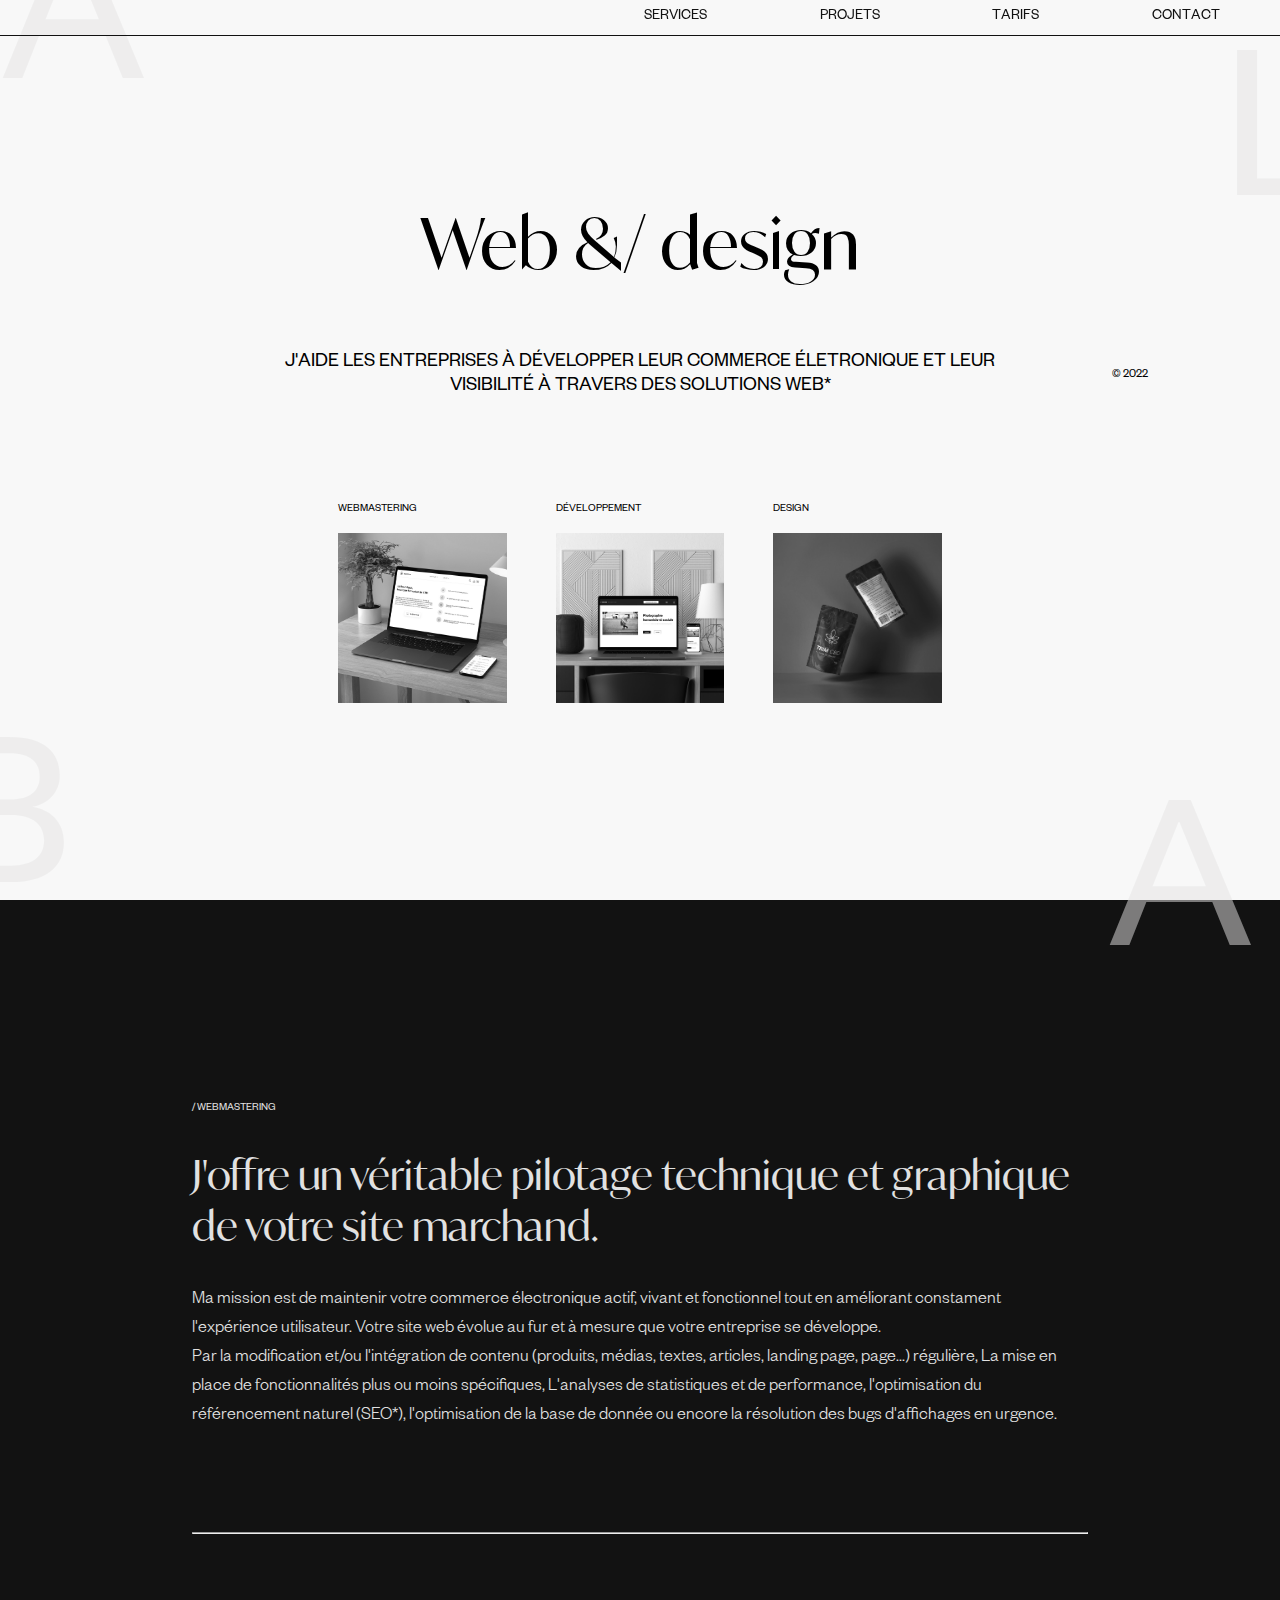
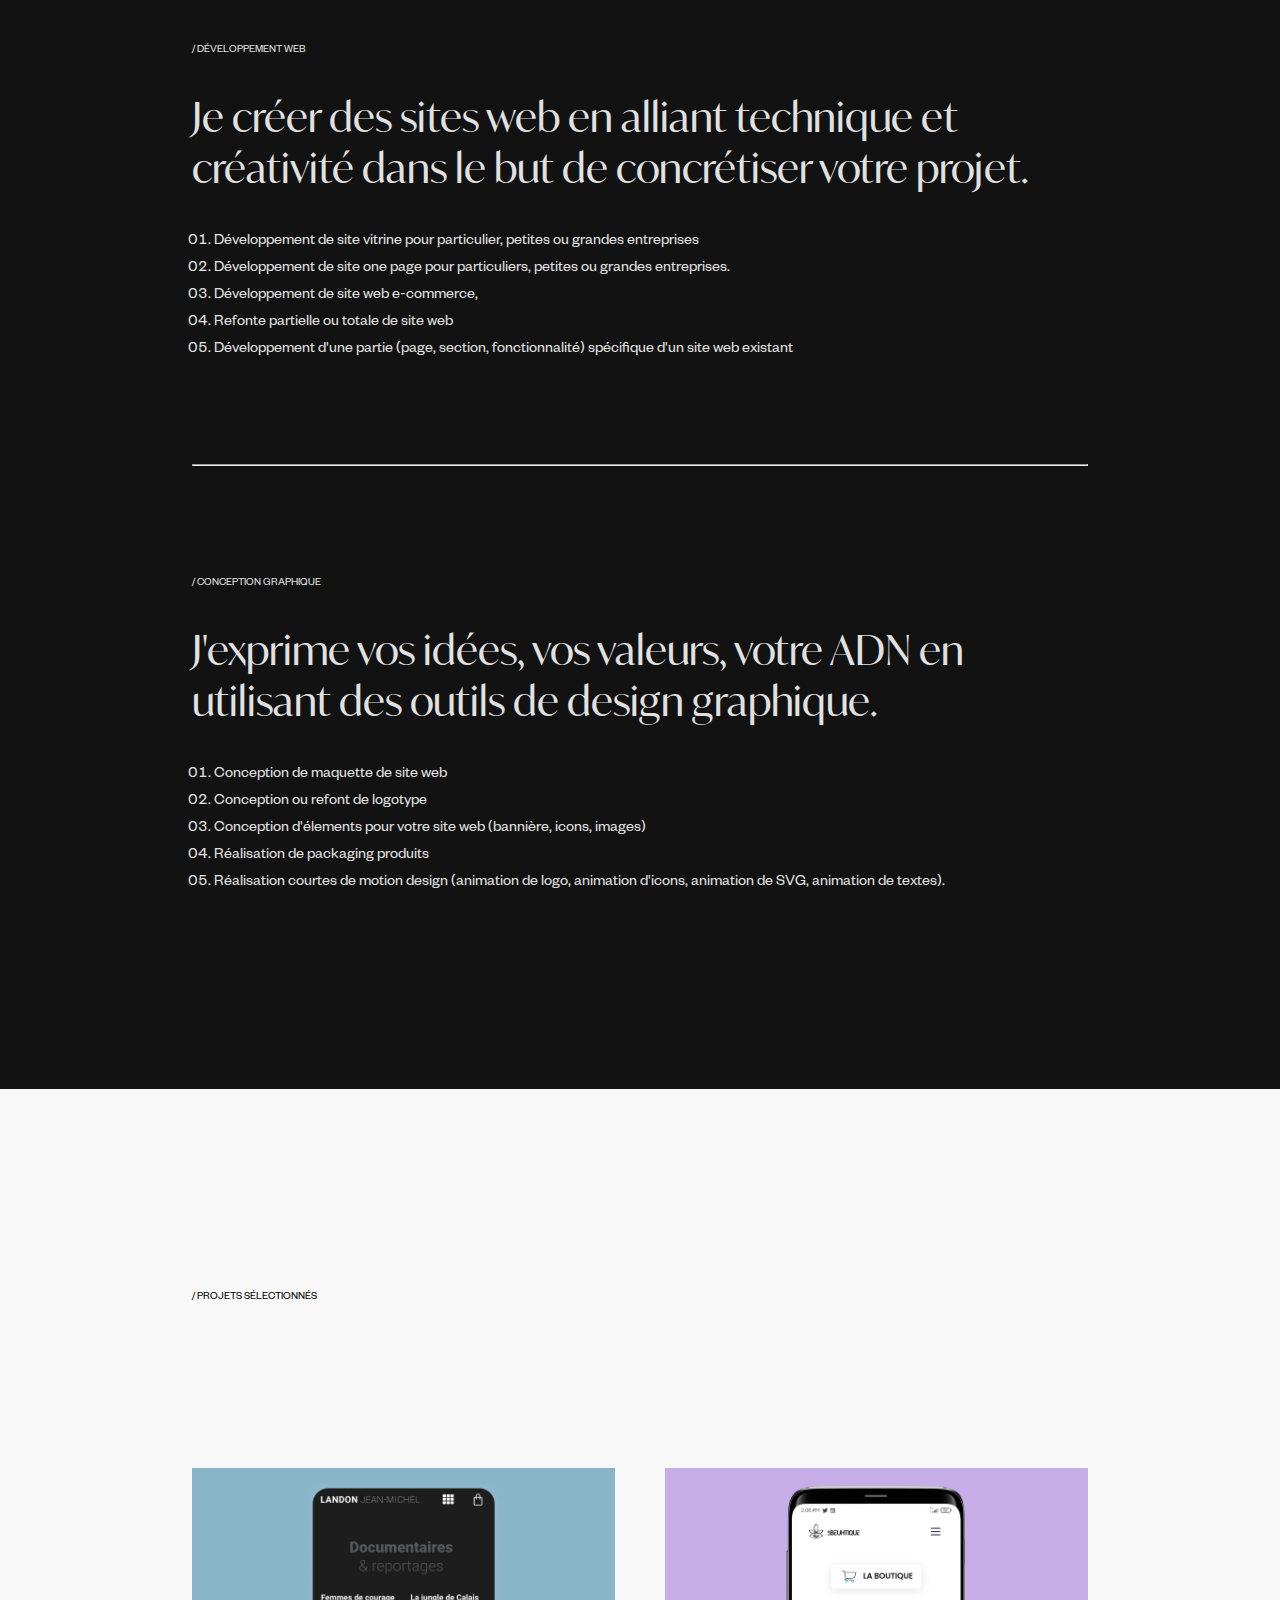
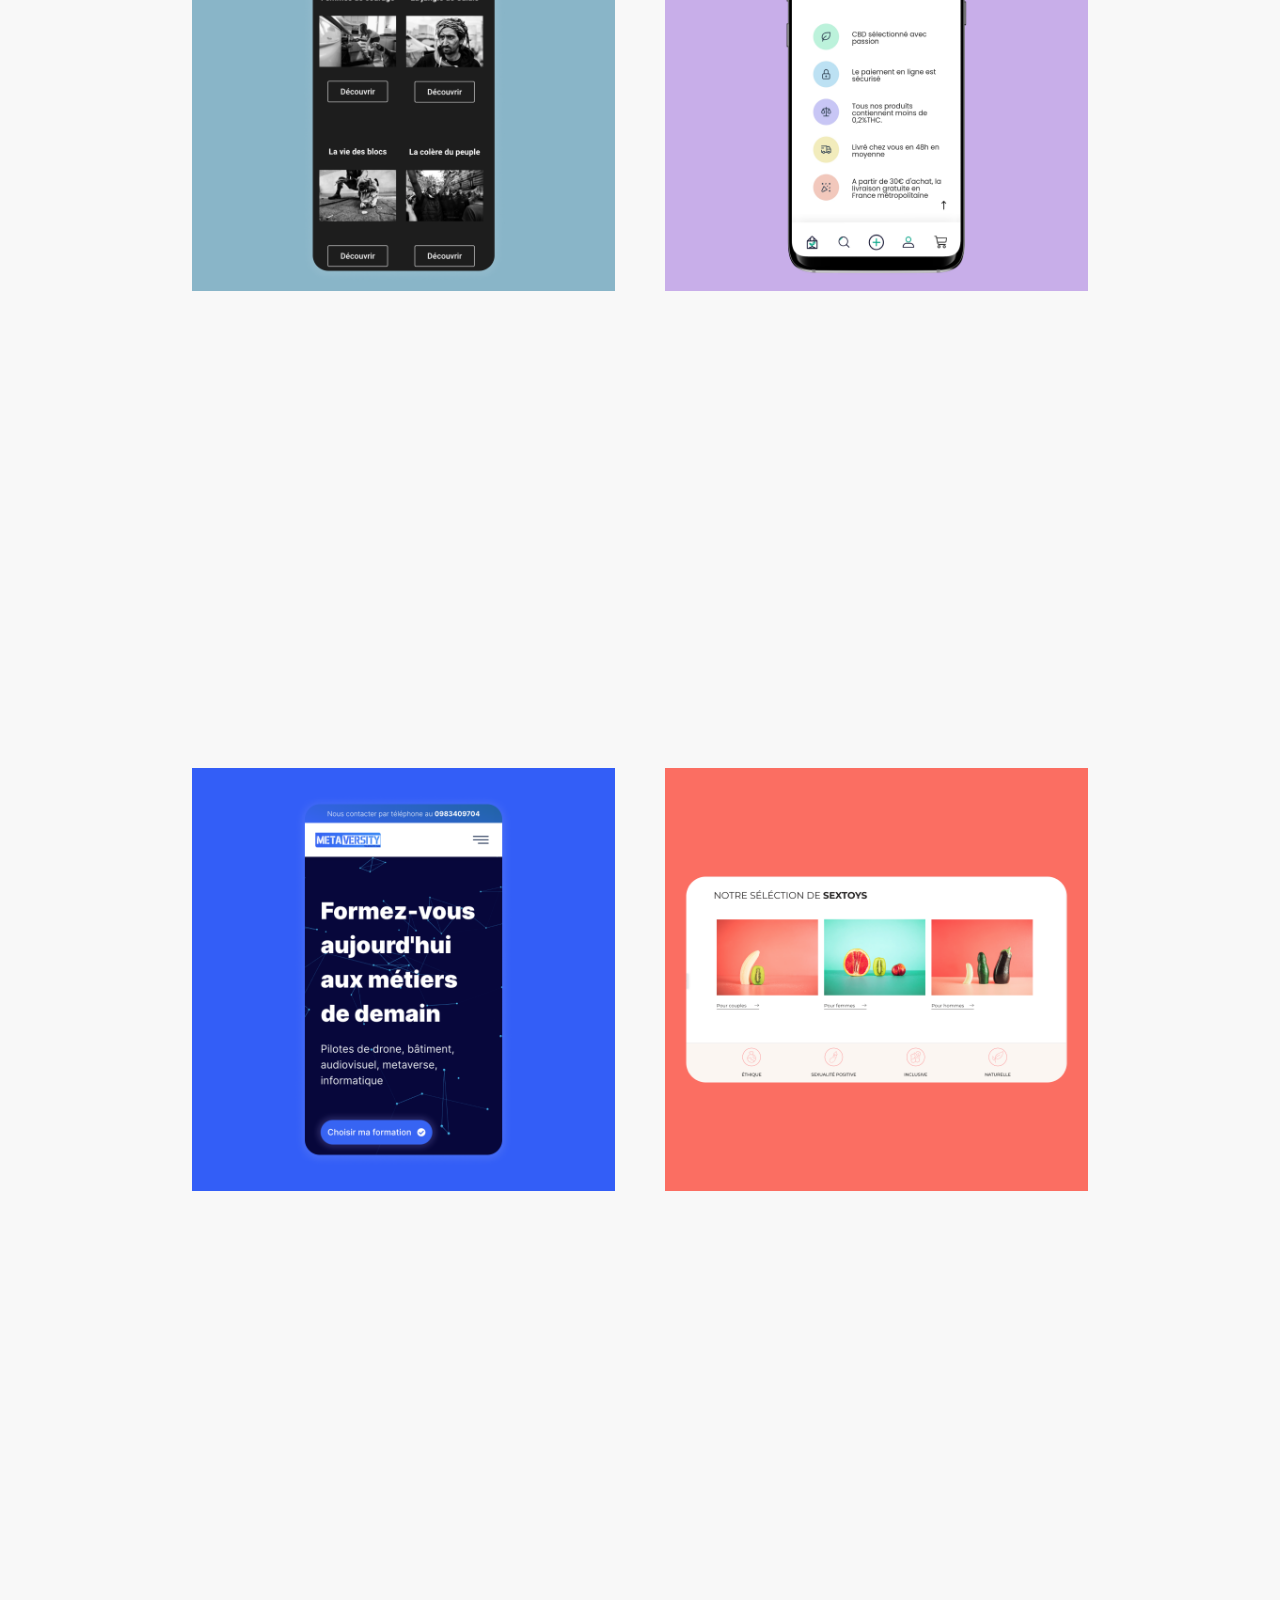
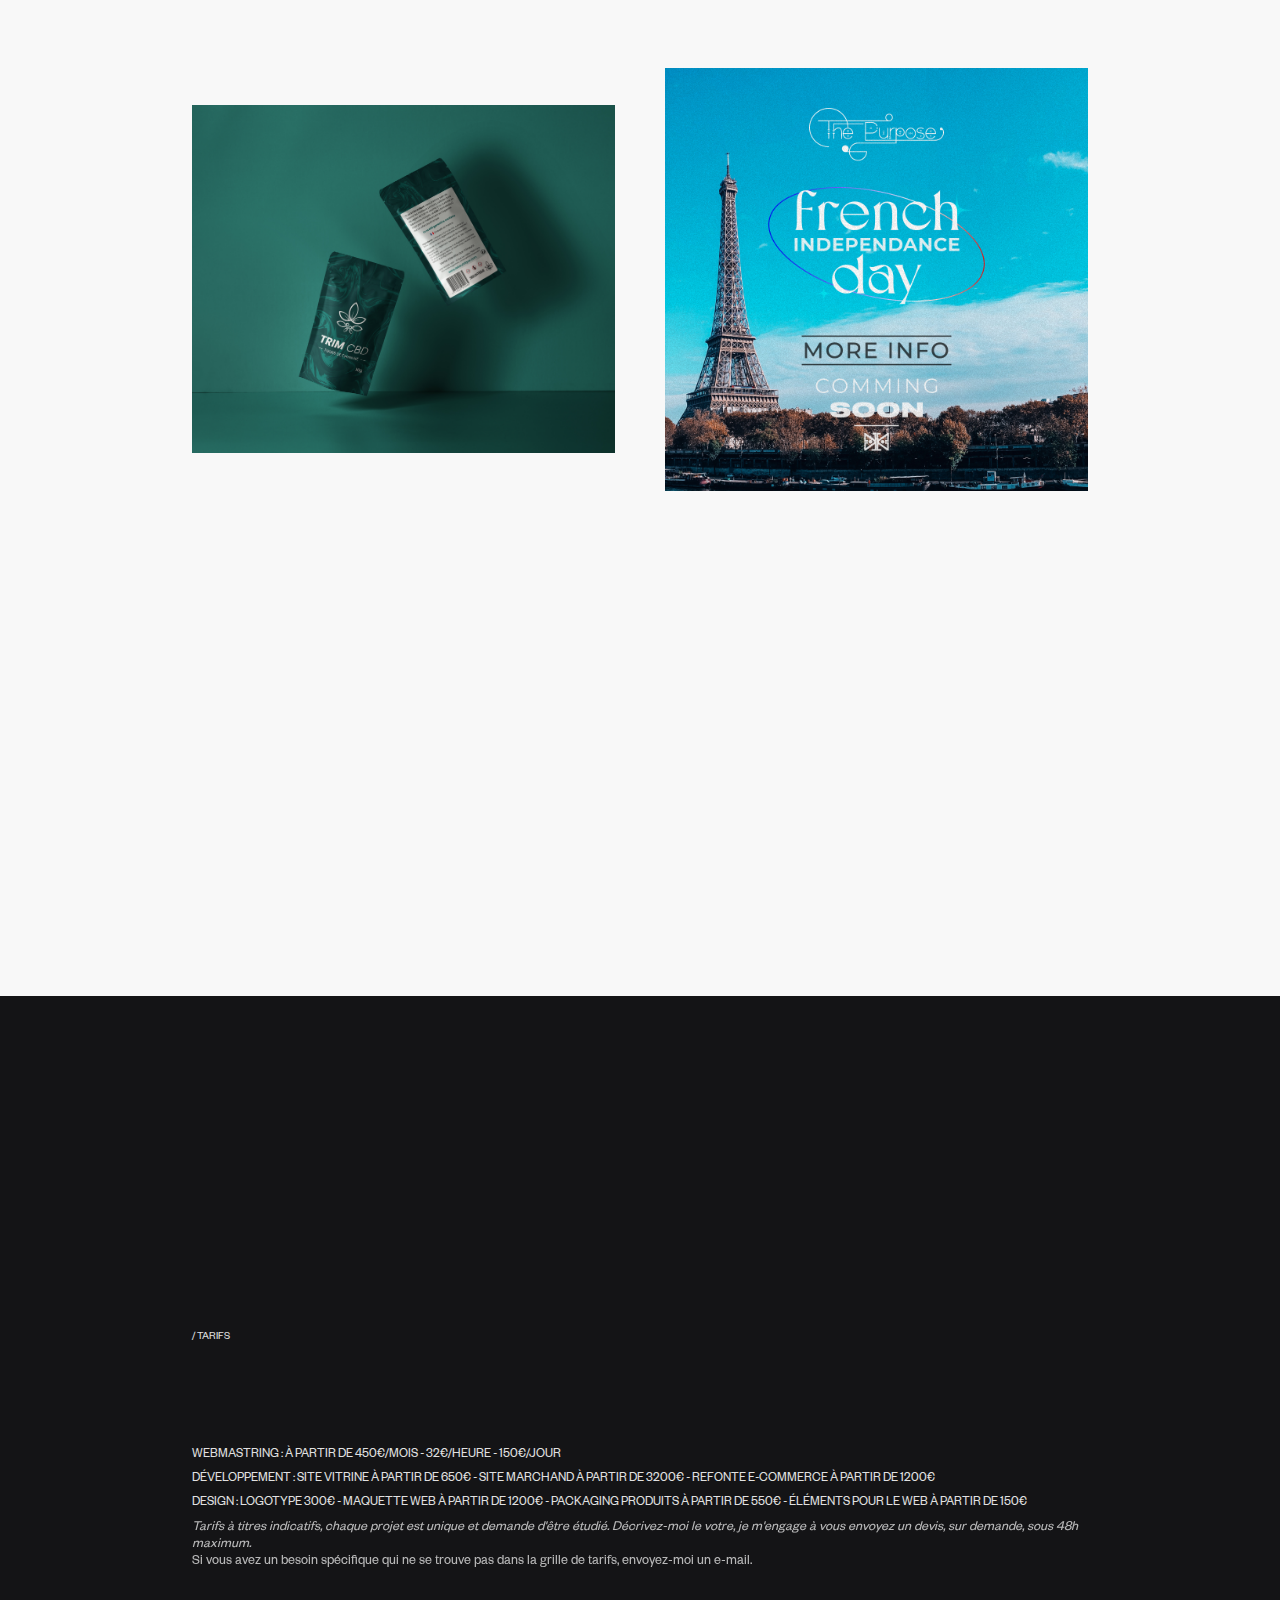
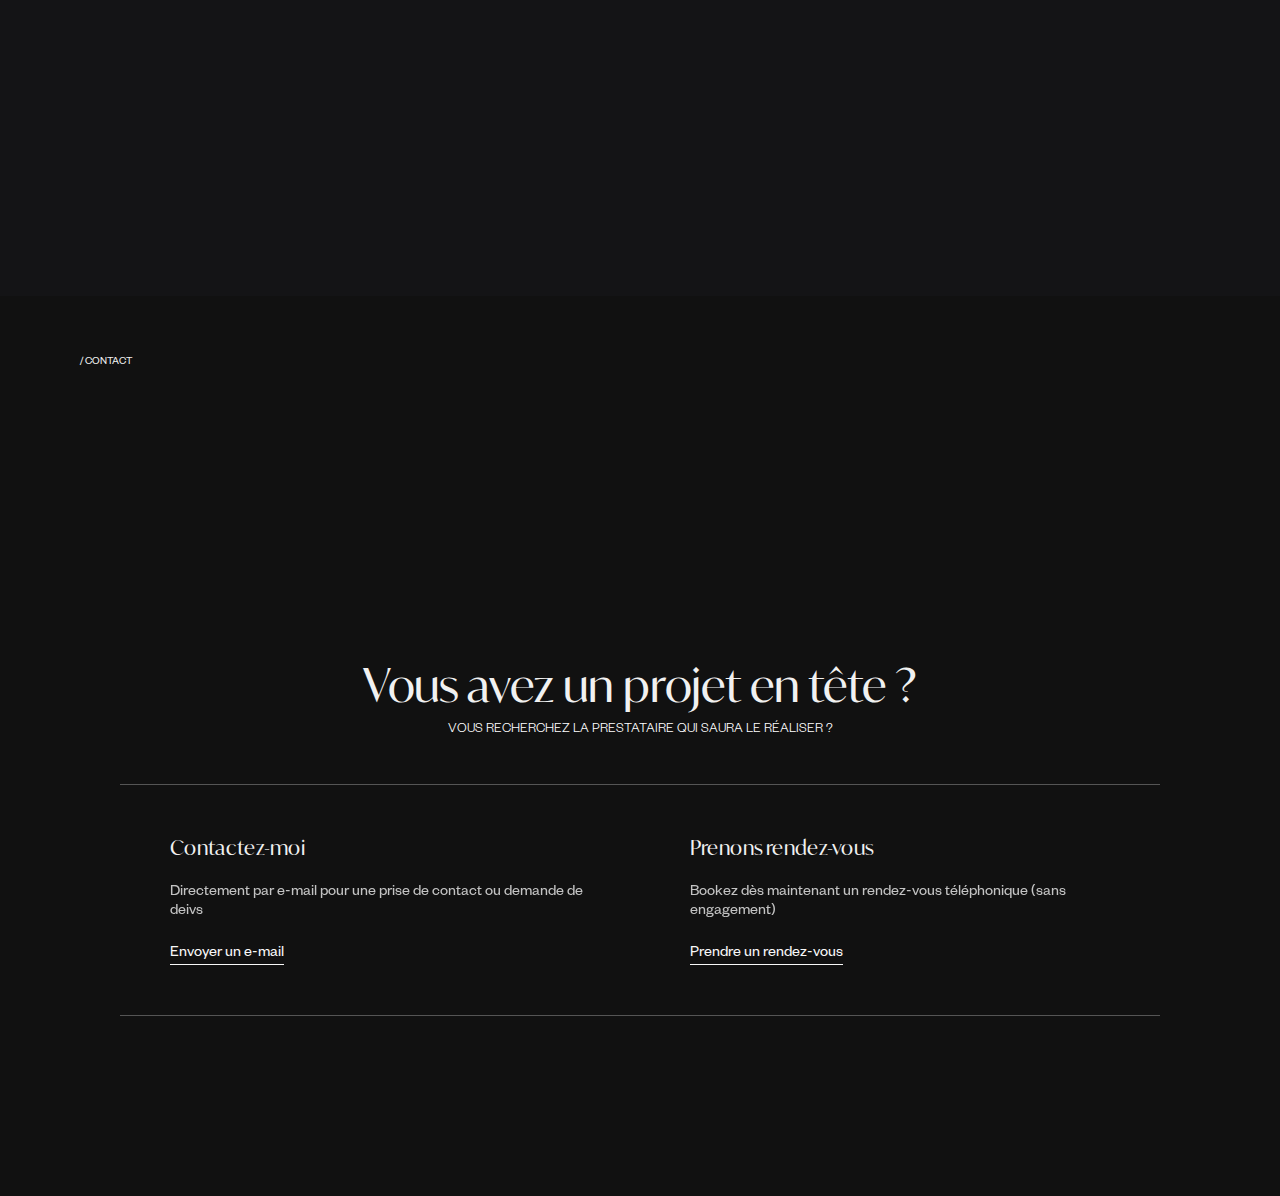
<file: home.html>
<!DOCTYPE html>
<html lang="en">
  <head>
    <meta charset="UTF-8" />
    <meta http-equiv="X-UA-Compatible" content="IE=edge" />
    <meta name="viewport" content="width=device-width, initial-scale=1.0" />
    <title>Alexandra Barbier</title>

    <script
      nomodule
      src="https://unpkg.com/ionicons@5.5.2/dist/ionicons/ionicons.js"
    ></script>

    <link rel="stylesheet" href="./assets/css/home.css" />
  </head>
  <body>
    <header>
      <nav>
        <div class="menu">
          <a href="#services">
            <div class="s-container s1">
              <span>Services</span>
            </div>
            <div class="s-container s2">
              <span>Services</span>
            </div></a
          >
        </div>
        <div class="menu">
          <a href="#projets">
            <div class="s-container s1">
              <span>Projets</span>
            </div>
            <div class="s-container s2">
              <span>Projets</span>
            </div></a
          >
        </div>
        <div class="menu">
          <a href="#tarifs">
            <div class="s-container s1">
              <span>Tarifs</span>
            </div>
            <div class="s-container s2">
              <span>Tarifs</span>
            </div></a
          >
        </div>
        <div class="menu">
          <a href="#contact">
            <div class="s-container s1">
              <span>Contact</span>
            </div>
            <div class="s-container s2">
              <span>Contact</span>
            </div></a
          >
        </div>
      </nav>
    </header>
    <svg
      xmlns="http://www.w3.org/2000/svg"
      version="1.1"
      width="800"
      id="svg-filtro-cursore"
    >
      <defs>
        <filter id="goo">
          <feGaussianBlur in="SourceGraphic" stdDeviation="6" result="blur" />
          <feColorMatrix
            in="blur"
            mode="matrix"
            values="1 0 0 0 0  0 1 0 0 0  0 0 1 0 0  0 0 0 35 -15"
            result="goo"
          />
          <feComposite in="SourceGraphic" in2="goo" operator="atop" />
        </filter>
      </defs>
    </svg>
    <div class="stamp">
      <div class="circle">
        <p id="circle-content">WEBMASTERING . DÉVELOPPEMENT . DESIGN .</p>
      </div>
      <p>A.L.B.A</p>
    </div>

    <div id="cursor" class="Cursor"></div>
    <section id="hero-s">
      <p id="hello"><span>Web &/</span> design</p>

      <span class="absolute letter1">A</span>
      <span class="absolute letter2">L</span>
      <span class="absolute letter3">B</span>
      <span class="absolute letter4">A</span>

      <div class="hero-text-container">
        <div class="time"><p id="time"></p></div>
        <h1>
          J'aide les entreprises à développer leur commerce életronique et leur
          visibilité à travers des solutions web<span class="coral">*</span>
        </h1>
        <div class="copy"><p>© 2022</p></div>
        <ion-icon name="add-outline"></ion-icon>
      </div>
      <div class="hero-sub-container">
        <div class="hero-img hero-img1">
          <h2>Webmastering</h2>
          <img src="./assets/medias/images/b17061127530571.6255e55acace7.jpg" />
        </div>
        <div class="hero-img hero-img2">
          <h2>Développement</h2>

          <img
            src="./assets/medias/images/realisation-site-portfolio-ecommerce.jpg"
            alt=""
          />
        </div>
        <div class="hero-img hero-img3">
          <h2>Design</h2>

          <img src="./assets/medias/images/motif6.jpg" alt="" />
        </div>
      </div>
    </section>
    <section class="s-services" id="services">
      <div>
        <h2 id="services">/ Webmastering</h2>
        <h3 class="services-heading">
          J'offre un véritable pilotage technique et graphique de votre site
          marchand.
        </h3>
        <p>
          Ma mission est de
          <strong
            >maintenir votre commerce électronique actif, vivant et
            fonctionnel</strong
          >
          tout en améliorant constament
          <strong>l'expérience utilisateur.</strong> Votre site web évolue au
          fur et à mesure que votre entreprise se développe.
        </p>

        <p>
          Par la modification et/ou
          <strong>l'intégration de contenu</strong> (produits, médias, textes,
          articles, landing page, page...) régulière, La mise en place de
          fonctionnalités plus ou moins spécifiques, L'analyses de statistiques
          et de performance,
          <strong>l'optimisation du référencement naturel</strong> (SEO*),
          l'optimisation de la base de donnée ou encore
          <strong>la résolution des bugs d'affichages en urgence.</strong>
        </p>
      </div>
      <hr />
      <div>
        <h2>/ Développement web</h2>
        <h3 class="services-heading">
          Je créer des sites web en alliant technique et créativité dans le but
          de concrétiser votre projet.
        </h3>
        <ol>
          <li>
            Développement de site vitrine pour particulier, petites ou grandes
            entreprises
          </li>
          <li>
            Développement de site one page pour particuliers, petites ou grandes
            entreprises.
          </li>
          <li>Développement de site web e-commerce,</li>
          <li>Refonte partielle ou totale de site web</li>
          <li>
            Développement d'une partie (page, section, fonctionnalité)
            spécifique d'un site web existant
          </li>
        </ol>
      </div>
      <hr />
      <div>
        <h2>/ Conception graphique</h2>
        <h3 class="services-heading">
          J'exprime vos idées, vos valeurs, votre ADN en utilisant des outils de
          design graphique.
        </h3>
        <ol>
          <li>Conception de maquette de site web</li>
          <li>Conception ou refont de logotype</li>
          <li>
            Conception d'élements pour votre site web (bannière, icons, images)
          </li>
          <li>Réalisation de packaging produits</li>
          <li>
            Réalisation courtes de motion design (animation de logo, animation
            d'icons, animation de SVG, animation de textes).
          </li>
        </ol>
      </div>
    </section>
    <section id="projets" class="p-section">
      <h2>/ Projets sélectionnés</h2>

      <div class="container">
        <div class="reveal left">
          <div class="image-wrap">
            <img src="./assets/medias/images/website-3.png" />
          </div>
          <div class="infos-container fadeup">
            <div class="line"></div>
            <div>
              <h2 class="b-subheader">
                developpement -design - portfolio - e-commerce
              </h2>
              <p class="hide--mobile">00-1</p>
            </div>
            <div>
              <h3>Linstable</h3>
            </div>
            <div>
              <h4>Jean-Michel Landon, photographe</h4>

              <a class="hide--mobile" href="www.labeuhtique.com">Visiter</a>
            </div>

            <!-- <div class="paragraph">
            <p>
              Développement du e-commerce de CBD, webmastering et stratégie.
              Depuis 2020, La Beuhtique est fière de participer à la
              démocratisation du cannabidiol. J'aide l'entreprise à développer
              sa stratégie web.
            </p>
          </div> -->
          </div>
        </div>
        <div class="reveal right">
          <div class="image-wrap">
            <img src="./assets/medias/images/webste-2.png" />
          </div>
          <div class="infos-container fadeup">
            <div class="line"></div>
            <div>
              <h2 class="b-subheader">
                developpement -design - webmastering - e-commerce
              </h2>
              <p class="hide--mobile">00-2</p>
            </div>
            <div>
              <h3>La Beuhtique</h3>
            </div>
            <div>
              <h4>Boutique française de CBD</h4>

              <a class="hide--mobile" href="www.labeuhtique.com">Visiter</a>
            </div>
          </div>
        </div>
      </div>
      <div class="container">
        <div class="reveal left">
          <div class="image-wrap">
            <img src="./assets/medias/images/website-1.png" />
          </div>
          <div class="infos-container fadeup">
            <div class="line"></div>
            <div>
              <h2 class="b-subheader">developpement -design - vitrine</h2>
              <p class="hide--mobile">00-3</p>
            </div>
            <div>
              <h3>Meta versity</h3>
            </div>
            <div>
              <h4>Organisme de formation technologies et web 3</h4>
              <a class="hide--mobile" href="www.meta-versity.fr">Visiter</a>
            </div>
          </div>
        </div>
        <div class="reveal right">
          <div class="image-wrap">
            <img src="./assets/medias/images/website-4.png" />
          </div>
          <div class="infos-container fadeup">
            <div class="line"></div>
            <div>
              <h2 class="b-subheader">
                developpement - design - webmastering - e-commerce
              </h2>
              <p class="hide--mobile">00-4</p>
            </div>
            <div>
              <h3>Cockin(e)s</h3>
            </div>
            <div>
              <h4>Lingerie et lovestore</h4>

              <a class="hide--mobile" href="www.labeuhtique.com">Visiter</a>
            </div>
          </div>
        </div>
      </div>
      <div class="container">
        <div class="reveal left">
          <div class="image-wrap">
            <img id="packaging" src="./assets/medias/images/motif6.jpg" />
          </div>
          <div class="infos-container fadeup">
            <div class="line"></div>
            <div>
              <h2 class="b-subheader">packaging - design</h2>
              <p class="hide--mobile">00-5</p>
            </div>
            <div>
              <h3>La Beuhtique</h3>
            </div>
            <div>
              <h4>Sachets déstinés à la vente chez les buralistes</h4>
              <a class="hide--mobile" href="www.labeuhtique.com">Visiter</a>
            </div>
          </div>
        </div>
        <div class="reveal right">
          <div class="image-wrap">
            <img src="./assets/medias/images/instagram-the-purpose-v4.jpg" />
          </div>
          <div class="infos-container fadeup">
            <div class="line"></div>
            <div>
              <h2 class="b-subheader">concept - design - identité visuelle</h2>
              <p class="hide--mobile">00-6</p>
            </div>
            <div>
              <h3>The Purpose</h3>
            </div>
            <div>
              <h4>Organisme évenementiel de musique techno</h4>

              <a class="hide--mobile" href="www.labeuhtique.com">Visiter</a>
            </div>
          </div>
        </div>
      </div>
    </section>
    <section id="tarifs" class="s-tarifs">
      <div class="tarifs-container">
        <h2>/ Tarifs</h2>
        <div>
          <h3>Webmastring : à partir de 450€/mois - 32€/heure - 150€/jour</h3>
          <h3>
            Développement : site vitrine à partir de 650€ - site marchand à
            partir de 3200€ - Refonte e-commerce à partir de 1200€
          </h3>
          <h3>
            Design : Logotype 300€ - Maquette web à partir de 1200€ - packaging
            produits à partir de 550€ - éléments pour le web à partir de 150€
          </h3>

          <!-- <div class="row">
          <div class="first">
            <h3>Webmastring</h3>
            <p>À partir de 450/mois</p>
            <p>32€/heure</p>
            <p>150€/jour</p>
          </div>
          <div class="seconde">
            <h3>Développement web</h3>
            <h4>Site one page :</h4>
            <p>à partir de 450€</p>
            <h4>Site vitrine :</h4>
            <p>à partir de 650€</p>
            <h4>Développement e-commerce :</h4>
            <p>à partir de 3200€</p>
            <h4>Refonte de site e-commerce :</h4>
            <p>à partir de 1800€</p>
          </div>
          <div class="third">
            <h3>Conception graphique</h3>
            <h4>Maquette/prototype web</h4>
            <p>À partir de 1200€</p>
            <h4>Logotype :</h4>
            <p>320€</p>
            <h4>Packaging produits :</h4>
            <p>À partir de 550€</p>
            <h4>Création graphiques pour le web :</h4>
            <p>À partir de 170€</p>
          </div>
        </div> -->

          <p>
            <i
              >Tarifs à titres indicatifs, chaque projet est unique et demande
              d'être étudié. Décrivez-moi le votre, je m'engage à vous envoyez
              un devis, sur demande, sous 48h maximum.</i
            >
          </p>

          <p>
            Si vous avez un besoin spécifique qui ne se trouve pas dans la
            grille de tarifs, envoyez-moi un e-mail.
          </p>
        </div>
      </div>
    </section>
    <footer class="footer" id="contact">
      <section class="footer-container">
        <h2 class="contact-title">/ Contact</h2>
        <div class="column">
          <div class="center">
            <h2 class="opacity" data-scroll>Vous avez un projet en tête ?</h2>
            <h3 class="opacity" data-scroll>
              Vous recherchez LA prestataire qui saura le réaliser ?
            </h3>
          </div>

          <div class="row">
            <div>
              <h2>Contactez-moi</h2>
              <p>
                Directement par e-mail pour une prise de contact ou demande de
                deivs
              </p>
              <a href="mailto:alba.developper@gmail.com">Envoyer un e-mail</a>
            </div>
            <div>
              <h2>Prenons rendez-vous</h2>
              <p>
                Bookez dès maintenant un rendez-vous téléphonique (sans
                engagement)
              </p>
              <!-- Calendly link widget begin -->
              <link
                href="https://assets.calendly.com/assets/external/widget.css"
                rel="stylesheet"
              />
              <script
                src="https://assets.calendly.com/assets/external/widget.js"
                type="text/javascript"
                async
              ></script>
              <a
                href=""
                onclick="Calendly.initPopupWidget({url: 'https://calendly.com/web_dev_design/30min?hide_event_type_details=1&background_color=#f1f1f1&text_color=111&primary_color=grey'});return false;"
                >Prendre un rendez-vous</a
              >

              <!-- Calendly link widget end -->
            </div>
          </div>
        </div>
      </section>
    </footer>
    <script src="https://unpkg.co/gsap@3/dist/gsap.min.js"></script>

    <script>
      function currentTime() {
        let ct = new Date();
        let time = document.querySelector("div.time");
        let hours = ct.getHours();
        let minutes = ct.getMinutes();
        let seconds = ct.getSeconds();
        document.getElementById("time").innerHTML = hours + ":" + minutes;
      }
      setInterval(currentTime, 1000);
      //TIME
      // var time = setInterval(currentTime, 1000);
      // function currentTime() {
      //   var date = new Date();
      //   document.getElementById("time").innerHTML = date.toLocaleTimeString();
      // }

      // CONTACT LINK HOVER EFFECT
      const spanContainers = document.querySelectorAll(
        ".menu div, .hover--link div"
      );
      spanContainers.forEach((item) => {
        const letters = item.children[0].textContent.split("");
        item.innerHTML = "";

        letters.forEach((el, index) => {
          item.innerHTML += `<span style="transition-delay:${
            0.07 * index
          }s">${el}</span>`;
        });
      });

      document.addEventListener("DOMContentLoaded", function () {
        const options = {
          root: null,
          rootMargin: "0px",
          threshold: 0.4,
        };

        // IMAGE ANIMATION

        let revealCallback = (entries) => {
          entries.forEach((entry) => {
            let container = entry.target;

            if (entry.isIntersecting) {
              console.log(container);
              container.classList.add("animating");
              return;
            }

            if (entry.boundingClientRect.top > 0) {
              container.classList.remove("animating");
            }
          });
        };

        let revealObserver = new IntersectionObserver(revealCallback, options);

        document.querySelectorAll(".reveal").forEach((reveal) => {
          revealObserver.observe(reveal);
        });

        // TEXT ANIMATION

        let fadeupCallback = (entries) => {
          entries.forEach((entry) => {
            let container = entry.target;
            container.classList.add("not-fading-up");

            if (entry.isIntersecting) {
              container.classList.add("fading-up");
              return;
            }

            if (entry.boundingClientRect.top > 0) {
              container.classList.remove("fading-up");
            }
          });
        };

        let fadeupObserver = new IntersectionObserver(fadeupCallback, options);

        document.querySelectorAll(".fadeup").forEach((fadeup) => {
          fadeupObserver.observe(fadeup);
        });
      });

      const cursor = document.getElementById("cursor");
      const amount = 20;
      const sineDots = Math.floor(amount * 0.3);
      const width = 26;
      const idleTimeout = 150;
      let lastFrame = 0;
      let mousePosition = { x: 0, y: 0 };
      let dots = [];
      let timeoutID;
      let idle = false;

      let hoverTL;

      class Dot {
        constructor(index = 0) {
          this.index = index;
          this.anglespeed = 0.05;
          this.x = 0;
          this.y = 0;
          this.scale = 1 - 0.05 * index;
          this.range = width / 2 - (width / 2) * this.scale + 2;
          this.limit = width * 0.75 * this.scale;
          this.element = document.createElement("span");
          TweenMax.set(this.element, { scale: this.scale });
          cursor.appendChild(this.element);
        }

        lock() {
          this.lockX = this.x;
          this.lockY = this.y;
          this.angleX = Math.PI * 2 * Math.random();
          this.angleY = Math.PI * 2 * Math.random();
        }

        draw(delta) {
          if (!idle || this.index <= sineDots) {
            TweenMax.set(this.element, { x: this.x, y: this.y });
          } else {
            this.angleX += this.anglespeed;
            this.angleY += this.anglespeed;
            this.y = this.lockY + Math.sin(this.angleY) * this.range;
            this.x = this.lockX + Math.sin(this.angleX) * this.range;
            TweenMax.set(this.element, { x: this.x, y: this.y });
          }
        }
      }

      class Circle {
        constructor(id) {
          const el = document.getElementById(id);
          const parent = el.parentElement;
          parent.removeChild(el);
          const chars = el.innerText.split("");
          chars.push(" ");
          for (let i = 0; i < chars.length; i++) {
            const span = document.createElement("span");
            span.innerText = chars[i];
            span.className = `char${i + 1}`;
            parent.appendChild(span);
          }
        }
      }

      function init() {
        window.addEventListener("mousemove", onMouseMove);
        window.addEventListener("touchmove", onTouchMove);

        // eslint-disable-next-line no-new
        new Circle("circle-content");
        lastFrame += new Date();
        buildDots();
        render();
      }

      /*function limit(value, min, max) {
          return Math.min(Math.max(min, value), max);
      }*/

      function startIdleTimer() {
        timeoutID = setTimeout(goInactive, idleTimeout);
        idle = false;
      }

      function resetIdleTimer() {
        clearTimeout(timeoutID);
        startIdleTimer();
      }

      function goInactive() {
        idle = true;
        for (let dot of dots) {
          dot.lock();
        }
      }

      function buildDots() {
        for (let i = 0; i < amount; i++) {
          let dot = new Dot(i);
          dots.push(dot);
        }
      }

      const onMouseMove = (event) => {
        mousePosition.x = event.clientX - width / 2;
        mousePosition.y = event.clientY - width / 2;
        resetIdleTimer();
      };

      const onTouchMove = () => {
        mousePosition.x = event.touches[0].clientX - width / 2;
        mousePosition.y = event.touches[0].clientY - width / 2;
        resetIdleTimer();
      };

      const render = (timestamp) => {
        const delta = timestamp - lastFrame;
        positionCursor(delta);
        lastFrame = timestamp;
        requestAnimationFrame(render);
      };

      const positionCursor = (delta) => {
        let x = mousePosition.x;
        let y = mousePosition.y;
        dots.forEach((dot, index, dots) => {
          let nextDot = dots[index + 1] || dots[0];
          dot.x = x;
          dot.y = y;
          dot.draw(delta);
          if (!idle || index <= sineDots) {
            const dx = (nextDot.x - dot.x) * 0.35;
            const dy = (nextDot.y - dot.y) * 0.35;
            x += dx;
            y += dy;
          }
        });
      };

      init();
    </script>
  </body>
</html>
</file>
<file: assets/css/home.css>
@import url("https://fonts.googleapis.com/css2?family=Montserrat:ital,wght@0,100;0,200;0,300;0,400;0,500;0,600;0,700;0,800;0,900;1,100;1,200;1,300;1,400;1,500;1,600;1,700;1,800;1,900&family=Open+Sans:ital,wght@0,300;0,400;0,500;0,600;0,700;0,800;1,300;1,400;1,500;1,600;1,700;1,800&family=Source+Sans+Pro:ital,wght@0,200;0,300;0,400;0,600;0,700;0,900;1,200;1,300;1,400;1,600;1,700;1,900&family=Vollkorn:ital,wght@0,400;0,500;0,600;0,700;0,800;0,900;1,400;1,500;1,600;1,700;1,800;1,900&display=swap");
@font-face {
  font-family: "Founders";
  src: url("../fonts/FoundersGrotesk-Regular.otf");
  font-weight: 400;
}
@font-face {
  font-family: "Founders";
  src: url("../fonts/FoundersGrotesk-Light.otf");
  font-weight: 300;
}
@font-face {
  font-family: "Founders condensed";
  src: url("../fonts/FoundersGroteskCond-Lt.otf");
  font-weight: 400;
}
@font-face {
  font-family: "Ivy Mode";
  src: local("Ivy Mode Regular"), local("IvyMode-Regular"),
    url("../fonts/IvyMode-Regular.woff2") format("woff2");
  font-weight: normal;
  font-style: normal;
}
html,
body {
  width: 100%;
  min-height: 100vh;
  background: #f8f8f8;
}
html,
* {
  margin: 0;
  padding: 0;
  box-sizing: border-box;
  font-family: "founders", "source sans pro", "inter", sans-serif;
}
:root {
  --touchFont: "Ivy Mode", "hatton", "open sans";
}

a {
  text-decoration: none;
  color: #111;
}

/*header*/
header {
  border-bottom: 1px solid #111;
  display: flex;
  flex-direction: row;
  justify-content: flex-end;
  padding: 8px 60px;
  position: fixed;
  color: #111;
  top: 0;
  left: 0;
  width: 100vw;
  /* height: 100%; */
  z-index: 100;
}

header nav {
  display: flex;
  flex-direction: row;
  align-content: center;
  align-items: center;
  justify-content: space-between;
  width: 45vw;
}
.menu,
.hover--link {
  position: relative;
}
.menu span,
.hover--link span {
  color: #111;
  font-size: 15px;
  transition: 0.5s;
  font-weight: 400;
  will-change: transform;
  display: inline-block;
  text-transform: uppercase;
}
.hover--link span {
  color: #f1f1f1;
}
.s1 span {
  transform-origin: bottom;
}
.s2 span {
  transform-origin: top;
  transform: translateY(100%) rotateX(-90deg);
}
.s2 {
  position: absolute;
  top: 0;
  left: 0;
}

.menu:hover .s1 span,
.hover--link:hover .s1 span {
  transform: translateY(-100%) rotateX(-90deg);
}
.menu:hover .s2 span,
.hover--link:hover .s2 span {
  transform: translateY(0%) rotateX(0deg);
}

/*footer*/

footer {
  min-height: 100vh;
  width: 100vw;
  background-color: #111;
  overflow: hidden;
  display: flex;
  flex-direction: column;
  /* position: fixed !important; */
  bottom: 0;
}

section.footer-container {
  height: 90vh;
  width: 100vw;
  color: #f0f0f0;
  display: flex;
  flex-direction: column;
  justify-content: space-between;
  bottom: 0;
  margin: 0;
  padding: 50px 80px;
}
.row {
  display: flex;
  flex-direction: row;
  align-items: flex-start;
  justify-content: space-between;
  height: 100%;
  width: 100%;
  margin-top: 45px;
  border-top: 1px solid #555555;
  border-bottom: 1px solid #555555;

  align-content: flex-start;
}
.row div {
  width: 50%;
  padding: 50px;
  height: 230px;
  display: flex;
  flex-direction: column;
  align-content: flex-start;
  justify-content: space-between;
  align-items: flex-start;
}
.column {
  padding: 40px;
  display: flex;
  flex-direction: column;
  justify-content: space-between;
  align-items: flex-start;
  align-content: flex-start;
}

footer p,
footer h2,
footer h3 {
  margin: 0px;
  padding: 0px;
}

footer h3 {
  font-family: var(--bodyFont);
  font-weight: 300;
  font-size: 15px;
}
footer h2 {
  font-family: "Ivy Mode";
  font-weight: 400;
  font-size: 20px;
}
footer p {
  opacity: 0.8;
}
footer a {
  color: #f8f8f8;

  border-bottom: 1px solid #f8f8f8;
}

footer .center {
  text-align: center;
  width: 100%;
  font-size: 35px;
  font-family: "Ivy Mode";
  font-weight: 300;
  /* padding: 0px 50px; */
  color: #f1f1f1;
}

footer .center h2 {
  font-size: 45px;
}
footer .center h3 {
  color: #fff;
  font-size: 14px;
  margin-top: 8px;
  font-family: founders;
  text-transform: uppercase;
}

/*----*/
#hero-s {
  min-height: 100vh;
  padding: 0vw 10vw;
  flex-direction: column;
  display: flex;
  justify-content: center;
  align-items: center;
  align-content: center;
  position: relative;
}

#hello,
#hello span {
  font-size: 70px;
  font-family: ivy mode;
  z-index: 2;
}
li {
  list-style: decimal-leading-zero;
}
ol {
  margin: 0;
  padding: 0;
  padding-inline-start: 22px;
  line-height: 27px;
}

hr {
  width: 100%;
  height: 1px !important;
  margin: 100px 0;
  border-width: 0.1px;
}
.services-heading {
  font-size: 40px;
  font-family: var(--touchFont);
  font-weight: 400;
  text-transform: none;
  letter-spacing: 0;
  transition: opacity 5s;
  margin: 35px 0;
}
.hero-text-container {
  display: flex;
  flex-direction: row;
  justify-content: center;
  align-items: center;
  align-content: center;
  width: 100%;
  height: 100%;
  /* height: 65vh; */
  text-align: center;
  text-transform: uppercase;
  position: relative;
  overflow: hidden;
}

.hero-sub-container {
  display: flex;
  flex-direction: row;
  justify-content: space-between;
}

.hero-img {
  width: 28%;
  height: 200px;
  display: flex;
  margin-top: 40px;
  justify-content: space-between;
  flex-direction: column;
}
.hero-img img {
  filter: grayscale(1);
  height: 170px;
  width: auto;
  object-fit: cover;
}
.hero-sub-container h2 {
  text-transform: uppercase;
  font-size: 11px;
  font-weight: 400;
}
.hero-text-container p {
  text-transform: uppercase;
  font-size: 12px;
  display: flex;
  z-index: 2;
  width: 45px;
  flex-direction: row;
  flex-wrap: nowrap;
  justify-content: center;
}
.absolute {
  position: absolute;
  font-size: 230px;
  color: #e5e4e4;
  opacity: 0.5;
  z-index: 6;
}
.letter1 {
  top: -10%;
  left: 0px;
}
.letter2 {
  right: -5%;
  top: 3%;
}
.letter3 {
  left: -5%;
  bottom: -10%;
}
.letter4 {
  right: 2%;
  bottom: -17%;
}
.hero-text-container h1 {
  margin: 0;
  padding: 0;
  font-size: 20px;
  margin: 5vw 8vw;
  font-weight: 400;
}

@media (max-width: 1400px) {
  .hero-sub {
    line-height: 19px;
    width: 70%;
  }
}

/*---*/

.s-services,
.p-section,
.s-tarifs {
  display: flex;
  flex-direction: column;
  justify-content: center;
  align-items: center;
  align-content: center;
  min-height: 100vh;
  width: 100vw;
  padding: 15vw;
}

.p-section {
  align-items: flex-start;
  align-content: flex-start;
}

.hero-sub {
  margin-top: 6px;
  text-transform: uppercase;
  font-weight: 400;
  font-size: 15px;
  width: 45%;
}

.hero-bottom {
  width: 100vw;
  height: 100%;
  background-color: #555555;
  background-image: url("../medias/images/motif6.jpg");
  background-size: cover;
  background-position: center center;
  background-repeat: no-repeat;
}

/*---*/
.left,
.right {
  width: 50%;
}
.left {
  min-height: 30vh;
  display: flex;
  justify-content: space-between;
  align-content: flex-start;
  align-items: flex-start;
  flex-direction: column;
}
.container {
  /* padding: 0px 90px; */
  display: flex;
  /* place-items: center; */
  min-height: 100vh;
  width: 100%;
  position: relative;
  flex-direction: row;
  align-content: center;
  justify-content: space-between;
  align-items: center;
}

img {
  height: auto;
  width: 100%;
  max-width: 100%;
  object-fit: contain;
}

body:not(.no-js) .image-wrap {
  transition: 1s ease-out;
  transition-delay: 0.2s;
  position: relative;
  width: auto;
  /* height: 80vh; */
  overflow: hidden;
  /* clip-path: polygon(0 100%, 100% 100%, 100% 100%, 0 100%); */
  /* visibility: hidden; */
}

body:not(.no-js) .image-wrap img {
  /* transform: scale(1.3); */
  transition: 2s ease-out;
}

body:not(.no-js) .animating .image-wrap {
  /* clip-path: polygon(0 0, 100% 0, 100% 100%, 0 100%); */
  visibility: visible;
  transform: skewY(0);
}

body:not(.no-js) .animating img {
  transform: scale(1);
  transition: 4s ease-out;
}

body:not(.no-js) .fadeup {
  opacity: 0;
  transition: 0.4s ease-out;
  transform: translateY(40px);
}

body:not(.no-js) .fading-up {
  opacity: 1;
  transition: 1s ease-out;
  transform: translateY(0px);
  transition-delay: 0.7s;
}

.line {
  height: 1px;
  width: 100%;
  background: #111;
  margin: 0;
}

.infos-container div {
  display: flex;
  flex-direction: row;
  justify-content: space-between;
  align-content: flex-start;
  align-items: center;
  margin: 0;
  width: 100%;
}
.infos-container {
  margin-top: 0.8vw;
  width: 100%;
}
.reveal {
  height: 100%;
  margin-bottom: 25px;
}

.left {
  margin-right: 25px;
}
.right {
  margin-left: 25px;
}

.paragraph {
  font-size: 14px;
  margin-top: 30px;
}

.s-tarifs h3 {
  font-size: 13px;
  font-weight: 400;
  text-transform: uppercase;
  margin-bottom: 8px;
}

.s-tarifs p {
  font-size: 14px;
  opacity: 0.8;
}

.infos-container h3 {
  font-weight: 300;
  font-size: 30px;
  text-transform: uppercase;
  margin-top: 1.8vw;
  /* margin-top: 20px; */
}

.tarifs-container,
.row {
  display: flex;
  height: 100%;
  width: 100%;
}

.row {
  flex-direction: row;
  justify-content: space-between;
  align-items: baseline;
  align-content: flex-start;
}

.tarifs-container {
  flex-direction: column;
  height: 250px;
  justify-content: space-between;
}

.tarifs-container .row div {
  width: 30%;
}

.s-services,
.s-tarifs {
  background: #121212;
  color: #e1e1e1;
}

body::-webkit-scrollbar,
*::-webkit-scrollbar {
  display: none;
}

/* cursor */

#svg-filtro-cursore {
  display: none;
}

.Cursor {
  pointer-events: none;
  position: fixed;
  display: block;
  border-radius: 0;
  transform-origin: center center;
  mix-blend-mode: difference;
  top: 0;
  left: 0;
  z-index: 1000;
  filter: url("#goo");
}
.Cursor span {
  position: absolute;
  display: block;
  width: 26px;
  height: 26px;
  border-radius: 20px;
  background-color: #fff;
  transform-origin: center center;
  transform: translate(-50%, -50%);
}
* {
  -webkit-font-smoothing: antialiased;
  -moz-osx-font-smoothing: grayscale;
}
body,
html {
  cursor: none;
}

.s-services p,
.s-services p strong {
  font-size: 18px !important;
  font-weight: 300;
  line-height: 29px;
}
.stamp {
  display: none;
}
@-webkit-keyframes rotating {
  from {
    transform: rotate(0deg);
  }
  to {
    transform: rotate(360deg);
  }
}
@keyframes rotating {
  from {
    transform: rotate(0deg);
  }
  to {
    transform: rotate(360deg);
  }
}

@media screen and (max-width: 824px) {
  .container {
    flex-direction: column-reverse;
    /* padding: 40px 25px; */
    width: 100%;
    height: 100%;
    margin: 0;
  }
  .left,
  .right {
    margin: 0px !important;
    width: 100%;
    height: 100%;
  }
  .container img {
    max-width: 100%;
    height: 100%;
  }
  .container .right {
    overflow: visible;
  }
  .reveal {
    margin-bottom: 70px !important;
  }
  .tarifs-container {
    min-height: 360px;
  }
  .p-section h2 {
    margin-bottom: 35px;
  }
  .s-services {
    padding-top: 45vw;
  }

  .hero-text-container h1 {
    margin: 0;
    padding: 0;
    font-size: 15px;
    text-align: center;
    margin: 5vw 2vw;
    font-weight: 400;
  }
  html,
  body {
    overflow-x: hidden;
    box-sizing: border-box;
    margin: 0px !important;
    width: 100vw;
    padding: 0px;
  }
  .services-heading {
    font-size: 25px;
  }
  header {
    padding: 12px 30px;
    background: #f8f8f8;
    z-index: 5;
    position: fixed;
    top: 0;
    left: 0;
    width: 100%;
  }
  header nav {
    width: 100%;
  }
  footer {
    justify-content: center;
    align-items: flex-start;
    align-content: flex-start;
    padding: 10vw;
  }
  footer .row {
    margin-top: 8px;
  }
  section.footer-container {
    padding: 0px;
    min-height: 50vh;
    height: 100%;
    margin: 0px !important;
    width: 100%;
    justify-content: center;
  }
  footer .column {
    padding: 0px;
    width: 100%;
    margin-top: 10px;
  }
  footer .center {
    padding: 20px 0px;
    text-align: left;
  }
  footer .center h2 {
    font-size: 22px;
  }
  footer .row {
    flex-direction: column;
  }
  footer hr {
    width: 100%;
  }
  footer .row div {
    width: 100%;
    padding: 25px 0px;
    height: 180px !important;
  }
  #hello,
  #hello span {
    font-size: 2.1rem;
    margin-bottom: 8vw;
  }
  .hide--mobile {
    display: none;
  }
  .hero-img img {
    height: 130px;
  }
  .hero-img {
    height: 154px;
  }
  .p-section,
  .s-services,
  .s-tarifs {
    padding: 10vw;
  }
  .s-tarifs,
  footer {
    min-height: 50vh;
  }
}
.s-tarifs {
  background-color: #141416;
}
.infos-container h2,
.infos-container h4,
.infos-container p,
.infos-container a,
.s-services h2,
.p-section h2,
.s-tarifs h2,
.s-tarifs h4,
h2.contact-title {
  font-size: 11px;
  font-weight: 400;
  text-transform: uppercase;
  margin-top: 0.8vw;
  font-family: founders !important;
}
</file>
